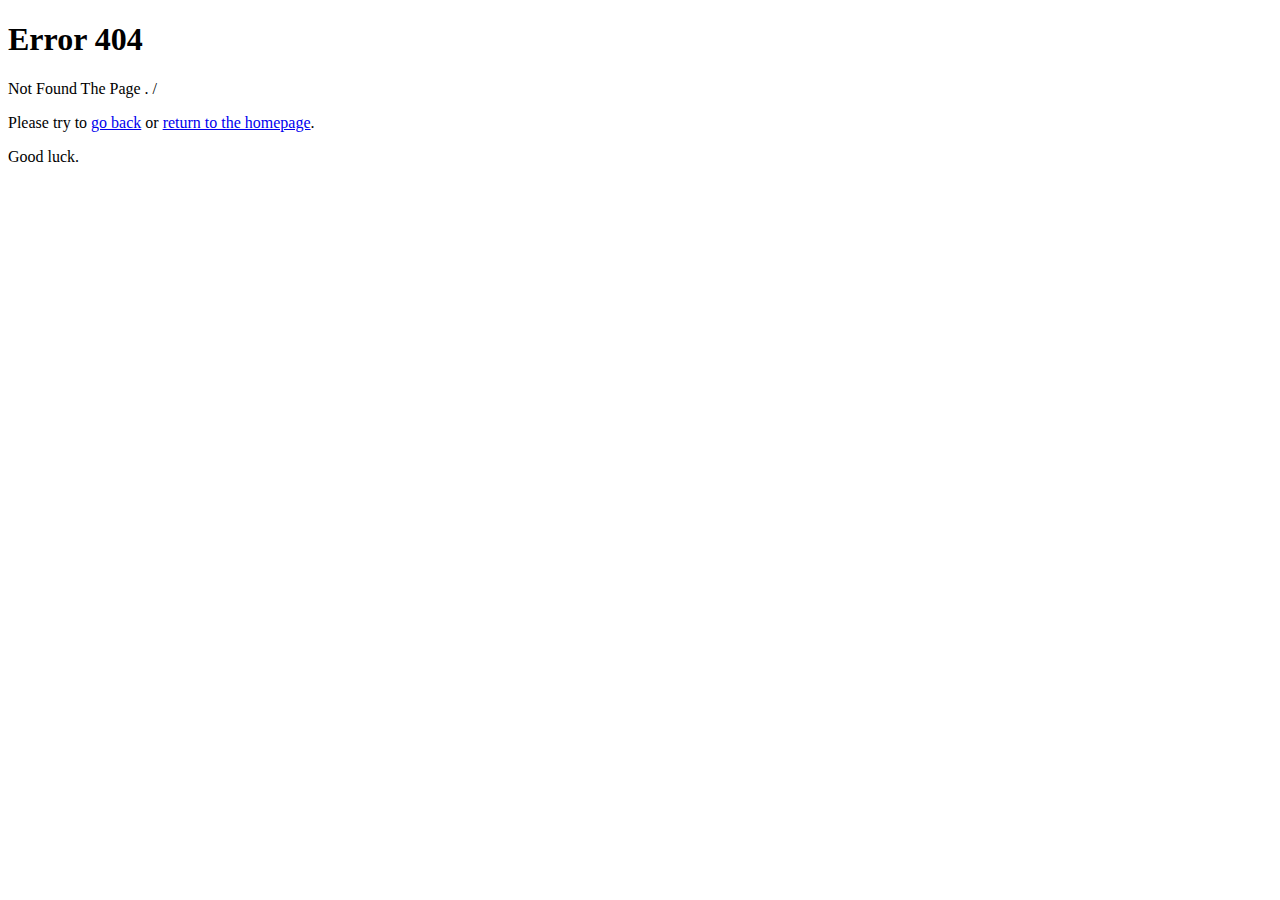
<file: 404/index.html>
<!DOCTYPE html>
<html lang="en">
<head>
    <meta charset="UTF-8">
    <meta name="viewport" content="width=device-width, initial-scale=1.0">
    <title>الصفحه غير متوفرهس</title>
</head>
<body>
    <div class="noise"></div>
    <div class="overlay"></div>
    <div class="terminal">
      <h1>Error <span class="errorcode">404</span></h1>
      <p class="output">Not Found The Page . / </p>
      <p class="output">Please try to <a href="/index.html">go back</a> or <a href="/index.html">return to the homepage</a>.</p>
      <p class="output">Good luck.</p>
    </div>
</body>
</html>
</file>
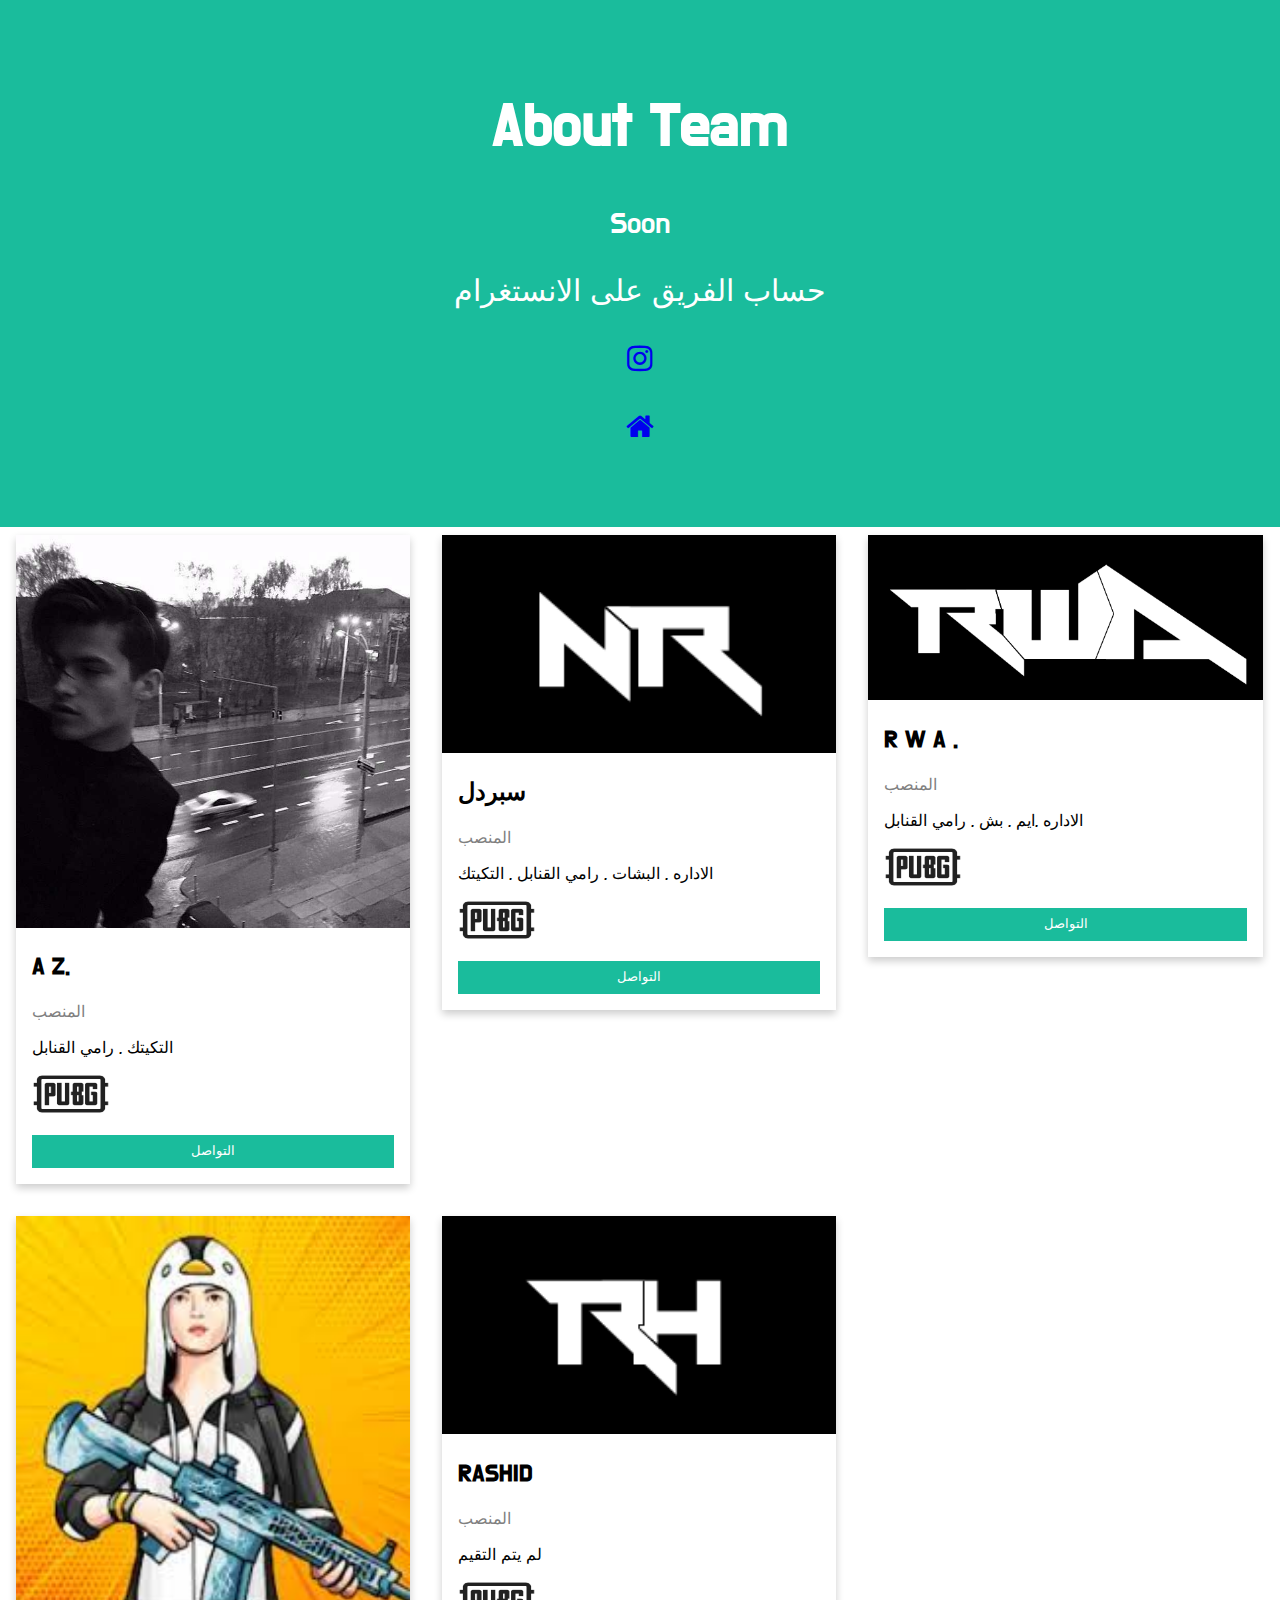
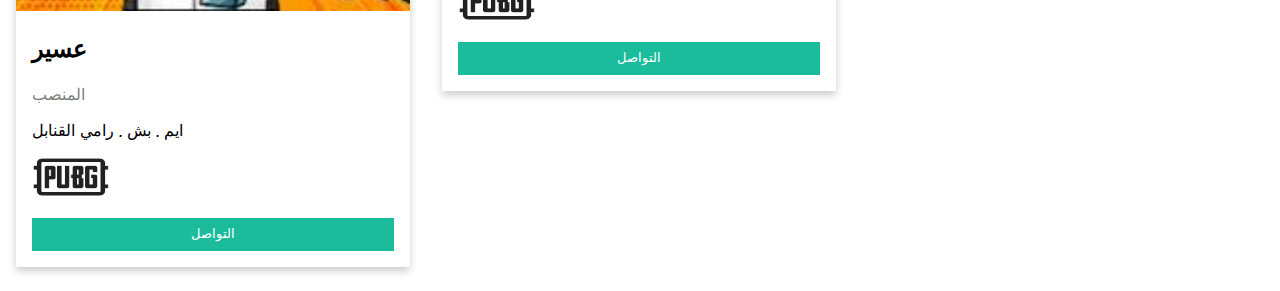
<file: card/card.html>
<!DOCTYPE html>
<html lang="en">
  <head>
    <meta charset="UTF-8" />
    <meta name="viewport" content="width=device-width, initial-scale=1.0" />
    <link rel="stylesheet" href="style-card.css" />
    <link
      href="https://fonts.googleapis.com/css2?family=Do+Hyeon&display=swap"
      rel="stylesheet"
    />
    <link
      rel="stylesheet"
      href="https://cdnjs.cloudflare.com/ajax/libs/font-awesome/4.7.0/css/font-awesome.min.css"
    />
    <title> NaR </title>
  </head>
  <body>
    <div class="about-section">
      <h1> About Team </h1>
      <p> Soon </p>
      <p class="text-team"> حساب الفريق على الانستغرام </p>
      <p class="Instagram-team">
        <a href="https://www.instagram.com/nar_pu0a/"> <i class="fa fa-instagram" aria-hidden="true"></i></a>
      </p>
      <p class="back"><a href="../index.html" class="fa fa-home"></a></p>
    </div>

    <div class="row">
      <div class="column">
        <div class="card">
          <img src="Turbo.jpeg" alt="TuRbo" style="width: 100%;" />
          <div class="container">
            <h2> A Z. </h2>
            <p class="title">المنصب</p>
            <p>التكيتك , رامي القنابل</p>
            <div class="pubg-logo">
              <img src="../ticket/pubg.png" alt="pubg-logo">
            </div>

            <p><button class="button">التواصل </button></p>
          </div>
        </div>
      </div>

      <div class="column">
        <div class="card">
          <img src="NR.png" alt="SooN" style="width: 100%;" />
          <div class="container">
            <h2> سبردل </h2>
            <p class="title">المنصب</p>
            <p> الاداره , البشات , رامي القنابل , التكيتك</p>
             <div class="pubg-logo">
               <img src="../ticket/pubg.png" alt="pubg-logo">
             </div>
            <p><button class="button">التواصل </button></p>
          </div>
        </div>
      </div>

      <div class="column">
        <div class="card">
          <img src="RWA.png" alt="Rwa" style="width: 100%;" />
          <div class="container">
            <h2> R W A . </h2>
            <p class="title">المنصب</p>
            <p> الاداره ,ايم , بش , رامي القنابل</p>
            <div class="pubg-logo">
              <img src="../ticket/pubg.png" alt="pubg-logo">
            </div>
            <p><button class="button">التواصل </button></p>
          </div>
        </div>
      </div>
    </div>

    <div class="column">
      <div class="card">
        <img src="Aseer.jpg" alt="عسير" style="width: 100%;" />
        <div class="container">
          <h2> عسير </h2>
          <p class="title">المنصب</p>
          <p>ايم , بش , رامي القنابل</p>
          <div class="pubg-logo">
            <img src="../ticket/pubg.png" alt="pubg-logo">
          </div>
          <p><button class="button">التواصل </button></p>
        </div>
      </div>
    </div>
  </div>

  <div class="column">
    <div class="card">
      <img src="RH.png" alt="RH" style="width: 100%;" />
      <div class="container">
        <h2> RASHID </h2>
        <p class="title">المنصب</p>
        <p> لم يتم التقيم </p>
        <div class="pubg-logo">
          <img src="../ticket/pubg.png" alt="pubg-logo">
        </div>
        <p><button class="button">التواصل </button></p>
      </div>
    </div>
  </div>
</div>

  </body>
</html>
</file>
<file: card/style-card.css>
body {
  font-family: Arial, Helvetica, sans-serif;
  margin: 0;
}

html {
  box-sizing: border-box;
}

*,
*:before,
*:after {
  box-sizing: inherit;
}

.column {
  float: left;
  width: 33.3%;
  margin-bottom: 16px;
  padding: 0 8px;
  font-family: "Do Hyeon", sans-serif;
}

.card {
  box-shadow: 0 4px 8px 0 rgba(0, 0, 0, 0.2);
  margin: 8px;
  font-family: "Do Hyeon", sans-serif;
}

.about-section {
  padding: 50px;
  text-align: center;
  background-color: #1abc9c;
  font-size: 30px;
  color: white;
  font-family: "Do Hyeon", sans-serif;
}

.container {
  padding: 0 16px;
  font-family: "Do Hyeon", sans-serif;
}

.card:hover {
  -ms-transform: scale(1.1);
  /* IE 9 */
  -webkit-transform: scale(1.1);
  /* Safari 3-8 */
  transform: scale(1.1);
}

.container::after,
.row::after {
  content: "";
  clear: both;
  display: table;
}

.title {
  color: grey;
  font-family: "Do Hyeon", sans-serif;
}

.button {
  border: none;
  outline: 0;
  display: inline-block;
  padding: 8px;
  color: white;
  background-color: #1abc9c;
  text-align: center;
  cursor: pointer;
  width: 100%;
  font-family: "Do Hyeon", sans-serif;
}

.button:hover {
  background-color: #555;
  font-family: "Do Hyeon", sans-serif;
}

@media screen and (max-width: 650px) {
  .column {
    width: 100%;
    display: block;
  }
}


.Instagram-team a:link {
  text-decoration: none;
}

.Instagram-team a:visited {
  text-decoration: none;
  color: black;
}

.Instagram-team a:hover {
  text-decoration: none;
  color: #1abc9c;
}

.back a:link {
  text-decoration: none;
}

.back a:visited {
  text-decoration: none;
  color: black;
}

.back a:hover {
  text-decoration: none;
  color: white;
}

.back {
  color: black;
}

.snapchat-t a:link {
  text-decoration: none;
}

.snapchat-t a:visited {
  text-decoration: none;
  color: black;
}

.snapchat-t a:hover {
  text-decoration: none;
  color: #1abc9c;
}


.pubg-logo img{
  height: 40px;
  width: 80px;
}
</file>
